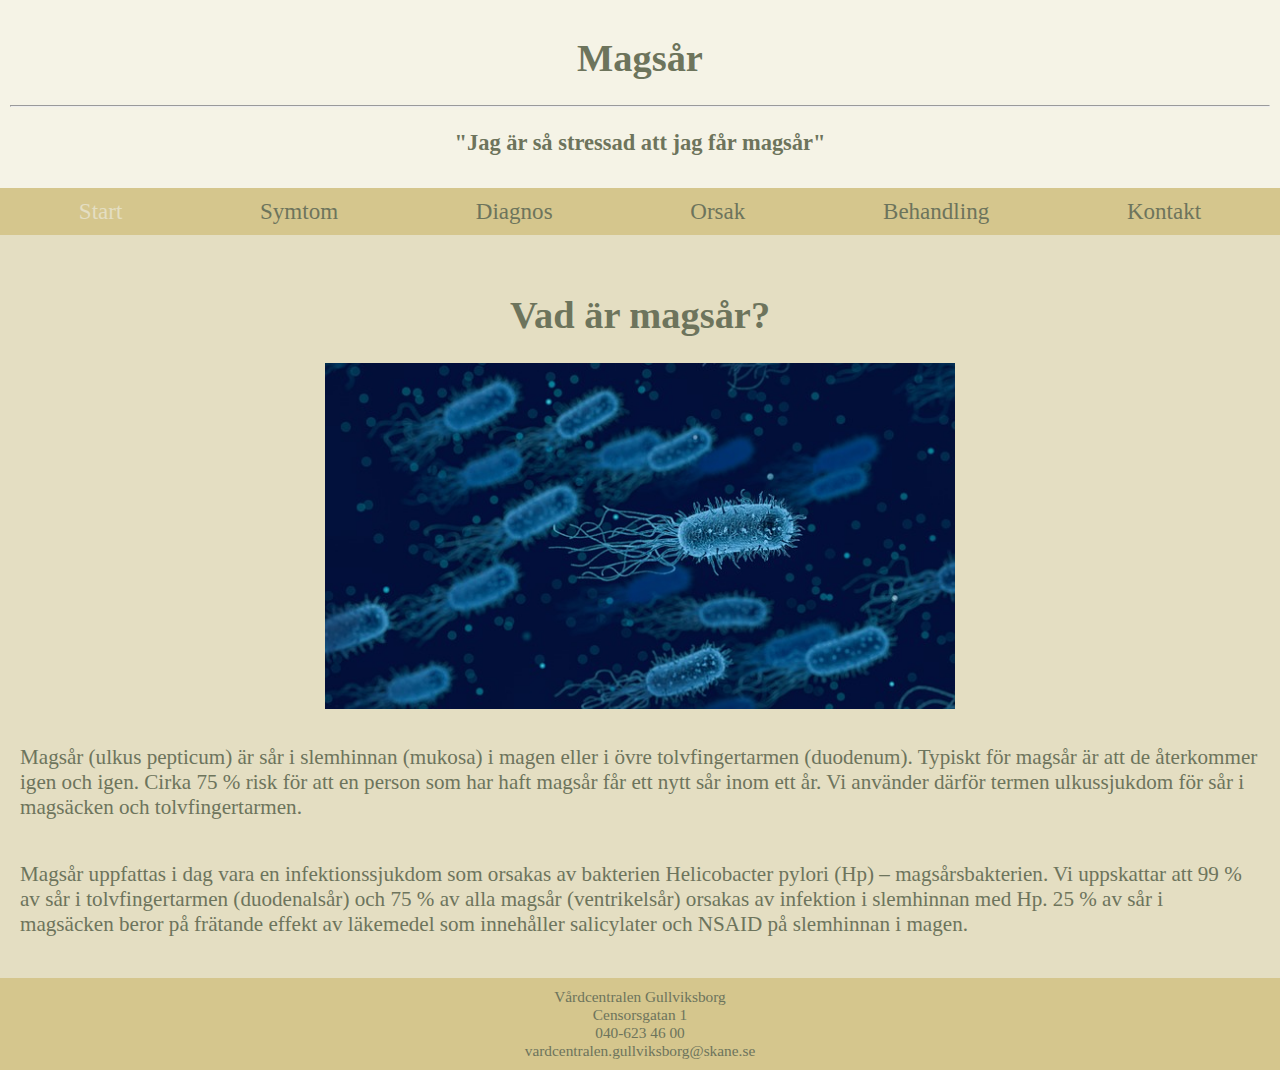
<file: index.html>
<!doctype html>
<html lang="sv">
    <head>
        <meta charset="UTF-8">
        <meta name="viewport" content="width=device-width,initial-scale=1">
        <link rel="stylesheet" href="style.css">
        <title>Magsår</title>    
    </head>
    <style>
        
    </style>
    <body>
        <div class="wrapper">
            <header class="header">
                <h1>Magsår</h1>
                <hr>
                <h3>"Jag är så stressad att jag får magsår"</h3>
            </header>
            <nav class="nav">
                <ul>
                    <li><a href="index.html" class="active">Start</a></li>
                    <li><a href="symptoms.html">Symtom</a></li>
                    <li><a href="diagnosis.html">Diagnos</a></li>
                    <li><a href="cause.html">Orsak</a></li>
                    <li><a href="treatment.html">Behandling</a></li>
                    <li><a href="contact.html">Kontakt</a></li>
                </ul>
            </nav>
            <main class="main">
                <h1>Vad är magsår?</h1>
                <img src="pics/ulcer_bacterium.jpg" class="img__size" alt="ulcer bacterium">
                <br>
                <p class="paragraph_left">Magsår (ulkus pepticum) är sår i slemhinnan (mukosa) i magen eller i övre tolvfingertarmen 
                    (duodenum). Typiskt för magsår är att de återkommer igen och igen. 
                    Cirka 75 % risk för att en person som har haft magsår får ett nytt sår inom ett år. 
                    Vi använder därför termen ulkussjukdom för sår i magsäcken och tolvfingertarmen.
                </p>
                <p class="paragraph_left">Magsår uppfattas i dag vara en infektionssjukdom som orsakas av bakterien Helicobacter pylori (Hp) – 
                    magsårsbakterien. Vi uppskattar att 99 % av sår i tolvfingertarmen (duodenalsår) 
                    och 75 % av alla magsår (ventrikelsår) orsakas av infektion i slemhinnan med Hp. 
                    25 % av sår i magsäcken beror på frätande effekt av läkemedel som innehåller salicylater 
                    och NSAID på slemhinnan i magen. 
                </p>
            </main>
            <footer class="footer">
                <div>Vårdcentralen Gullviksborg</div>
                <div>Censorsgatan 1</div>
                <div>040-623 46 00</div> 
                <div>vardcentralen.gullviksborg@skane.se</div>
            </footer>
        </div>
    </body>
</html>
</file>
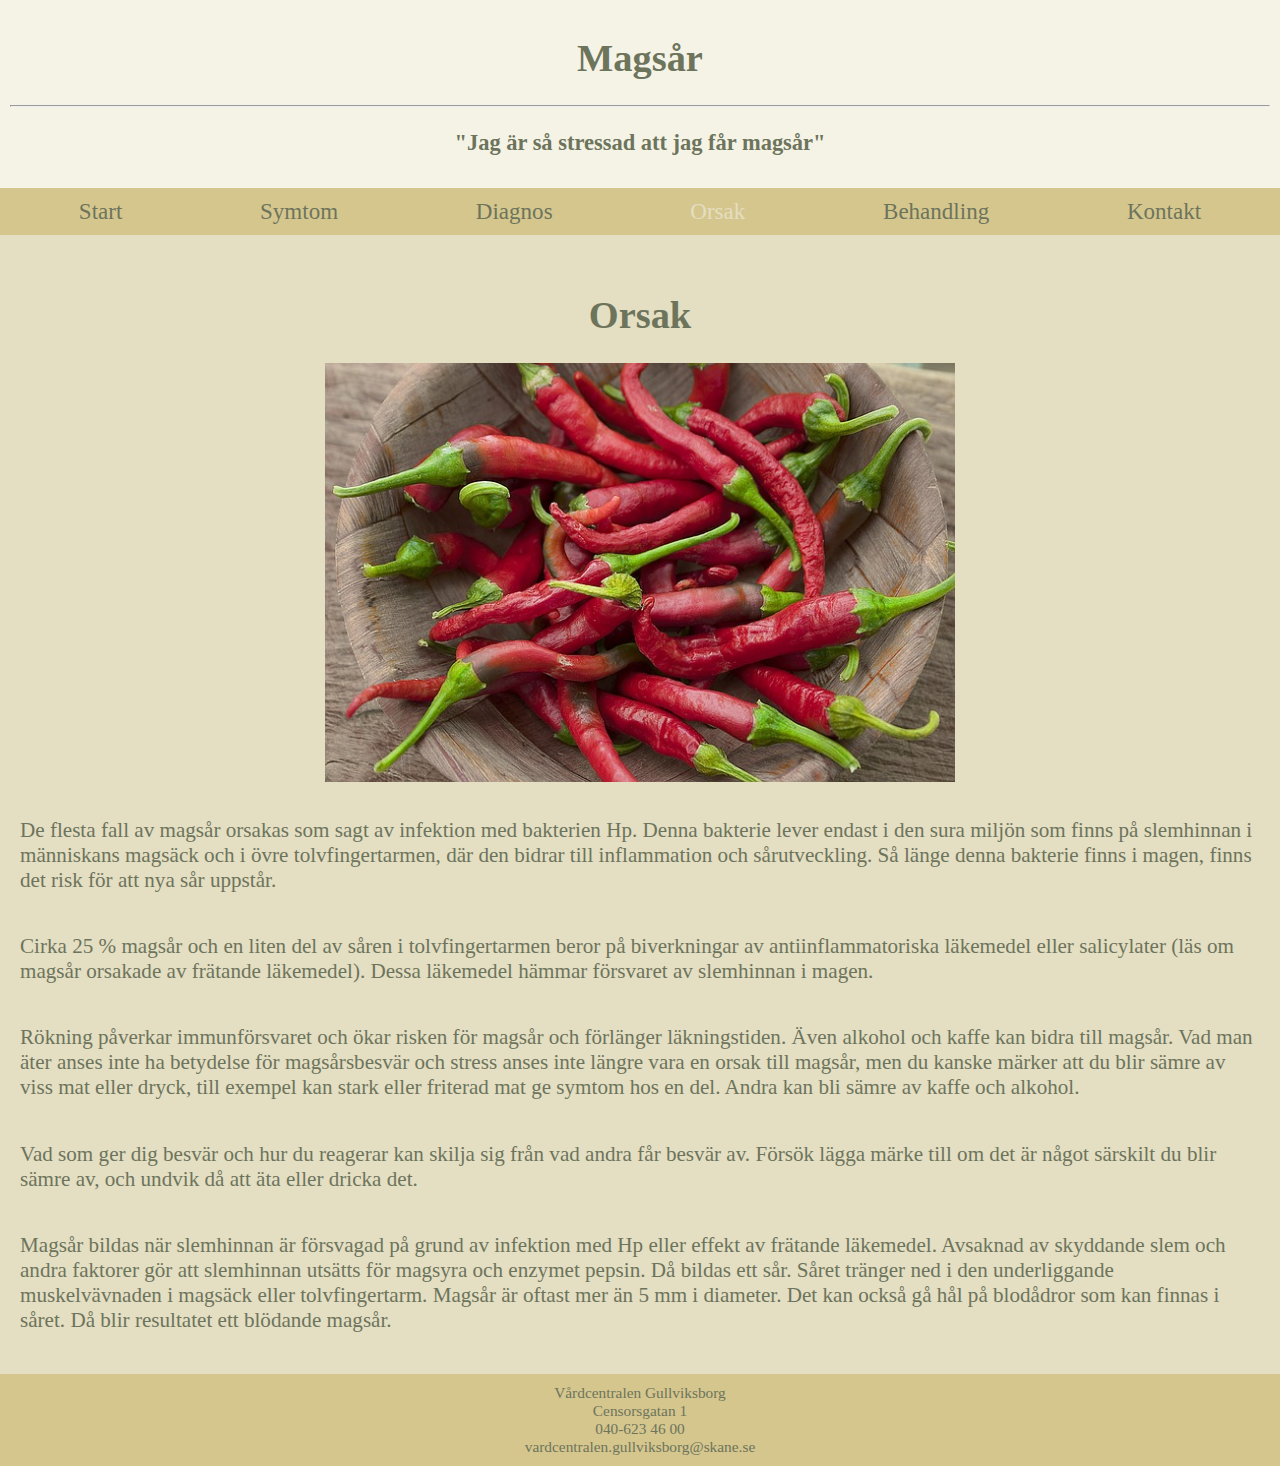
<file: cause.html>
<!doctype html>
<html lang="sv">
    <head>
        <meta charset="UTF-8">
        <meta name="viewport" content="width=device-width,initial-scale=1">
        <link rel="stylesheet" href="style.css">
        <title>Magsår</title>    
    </head>
    <style>
        
    </style>
    <body>
        <div class="wrapper">
            <header class="header">
                <h1>Magsår</h1>
                <hr>
                <h3>"Jag är så stressad att jag får magsår"</h3>
            </header>
            <nav class="nav">
                <ul>
                    <li><a href="index.html">Start</a></li>
                    <li><a href="symptoms.html">Symtom</a></li>
                    <li><a href="diagnosis.html">Diagnos</a></li>
                    <li><a href="cause.html" class="active">Orsak</a></li>
                    <li><a href="treatment.html">Behandling</a></li>
                    <li><a href="contact.html">Kontakt</a></li>
                </ul>
            </nav>
            <main class="main">
                <h1>Orsak</h1>
                <img src="pics/chilli_peppers.jpg" class="img__size" alt="chillipepper">
                <br>
                <p class="paragraph_left">De flesta fall av magsår orsakas som sagt av infektion med bakterien Hp. 
                    Denna bakterie lever endast i den sura miljön som finns på slemhinnan 
                    i människans magsäck och i övre tolvfingertarmen, 
                    där den bidrar till inflammation och sårutveckling. 
                    Så länge denna bakterie finns i magen, finns det risk för att nya sår uppstår.</p>
                <p class="paragraph_left">Cirka 25 % magsår och en liten del av såren i tolvfingertarmen beror på 
                    biverkningar av antiinflammatoriska läkemedel eller salicylater 
                    (läs om magsår orsakade av frätande läkemedel). 
                    Dessa läkemedel hämmar försvaret av slemhinnan i magen.</p>
                <p class="paragraph_left">Rökning påverkar immunförsvaret och ökar risken för magsår och förlänger läkningstiden. 
                    Även alkohol och kaffe kan bidra till magsår. 
                    Vad man äter anses inte ha betydelse för magsårsbesvär 
                    och stress anses inte längre vara en orsak till magsår, 
                    men du kanske märker att du blir sämre av viss mat eller dryck, 
                    till exempel kan stark eller friterad mat ge symtom hos en del. 
                    Andra kan bli sämre av kaffe och alkohol.</p>
                <p class="paragraph_left">Vad som ger dig besvär och hur du reagerar kan skilja sig från vad andra får besvär av. 
                    Försök lägga märke till om det är något särskilt du blir sämre av, 
                    och undvik då att äta eller dricka det.</p>
                <p class="paragraph_left">Magsår bildas när slemhinnan är försvagad på grund av infektion med Hp 
                    eller effekt av frätande läkemedel. 
                    Avsaknad av skyddande slem och andra faktorer gör att slemhinnan utsätts för 
                    magsyra och enzymet pepsin. Då bildas ett sår. 
                    Såret tränger ned i den underliggande muskelvävnaden i magsäck eller 
                    tolvfingertarm. Magsår är oftast mer än 5 mm i diameter. 
                    Det kan också gå hål på blodådror som kan finnas i såret. 
                    Då blir resultatet ett blödande magsår.</p>
            </main>
            <footer class="footer">
                <div>Vårdcentralen Gullviksborg</div>
                <div>Censorsgatan 1</div>
                <div>040-623 46 00</div> 
                <div>vardcentralen.gullviksborg@skane.se</div>
            </footer>
        </div>
    </body>
</html>
</file>
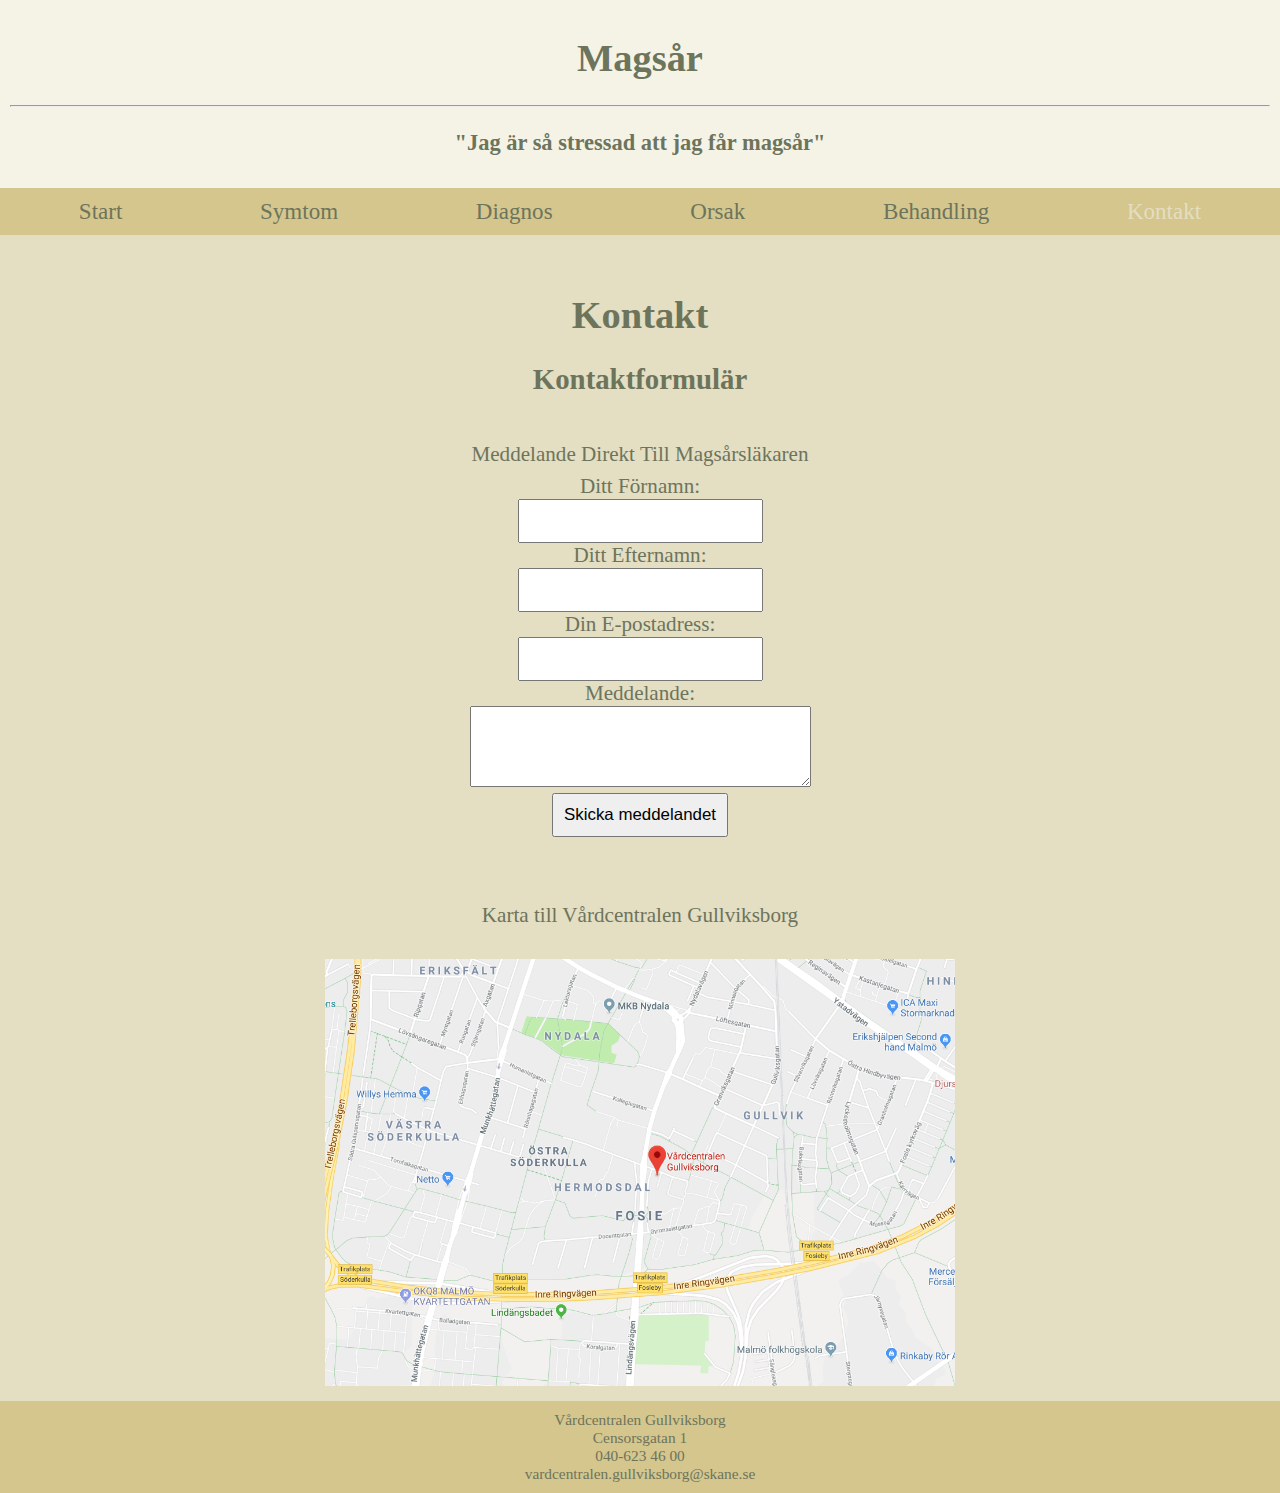
<file: contact.html>
<!doctype html>
<html lang="sv">
    <head>
        <meta charset="UTF-8">
        <meta name="viewport" content="width=device-width,initial-scale=1">
        <link rel="stylesheet" href="style.css">
        <title>Magsår</title>    
    </head>
    <style>
        
    </style>
    <body>
        <div class="wrapper">
            <header class="header">
                <h1>Magsår</h1>
                <hr>
                <h3>"Jag är så stressad att jag får magsår"</h3>
            </header>
            <nav class="nav">
                <ul>
                    <li><a href="index.html">Start</a></li>
                    <li><a href="symptoms.html">Symtom</a></li>
                    <li><a href="diagnosis.html">Diagnos</a></li>
                    <li><a href="cause.html">Orsak</a></li>
                    <li><a href="treatment.html">Behandling</a></li>
                    <li><a href="contact.html" class="active">Kontakt</a></li>
                </ul>
            </nav>
            <main class="main">
                <h1>Kontakt</h1>
                <h2>Kontaktformulär</h2>
                <br>
                <form id="form" name="form" method="post" action="http://www.olzzon.com/cgi-bin/p.cgi?epost=patrik.persson10@tele2.se&id=1">
                    <fieldset class="form">
                        <legend>Meddelande Direkt Till Magsårsläkaren</legend>
                        <input type="hidden" name="form" value="Patientkontakt med Magsårsläkare">
                        <label for="fnamn">Ditt Förnamn:</label>
                        <br />
                        <input type="text" name="fnamn" id="fnamn" />
                        <br />
                        <label for="enamn">Ditt Efternamn:</label>
                        <br />
                        <input type="text" name="enamn" id="enamn" />
                        <br />
                        <label for="epost">Din E-postadress:</label>
                        <br />
                        <input type="text" name="epost" id="epost" />
                        <br />
                        <label for="meddelande">Meddelande:</label>
                        <br />
                        <textarea name="meddelande" id="meddelande" cols="40" rows="5"></textarea>
                        <br />
                        <label for="skicka"></label>
                        <input type="submit" name="skicka" id="skicka" value="Skicka meddelandet" />
                    </fieldset>
                </form>
                <br />
                <p class="paragraph_center">Karta till Vårdcentralen Gullviksborg</p>
                <img src="pics/gullviksborgs_healt_center_map.PNG" class="img__size" alt="gullviksborgs healt center map">
            </main>
            <footer class="footer">
                <div>Vårdcentralen Gullviksborg</div>
                <div>Censorsgatan 1</div>
                <div>040-623 46 00</div> 
                <div>vardcentralen.gullviksborg@skane.se</div>
            </footer>
        </div>
    </body>
</html>
</file>
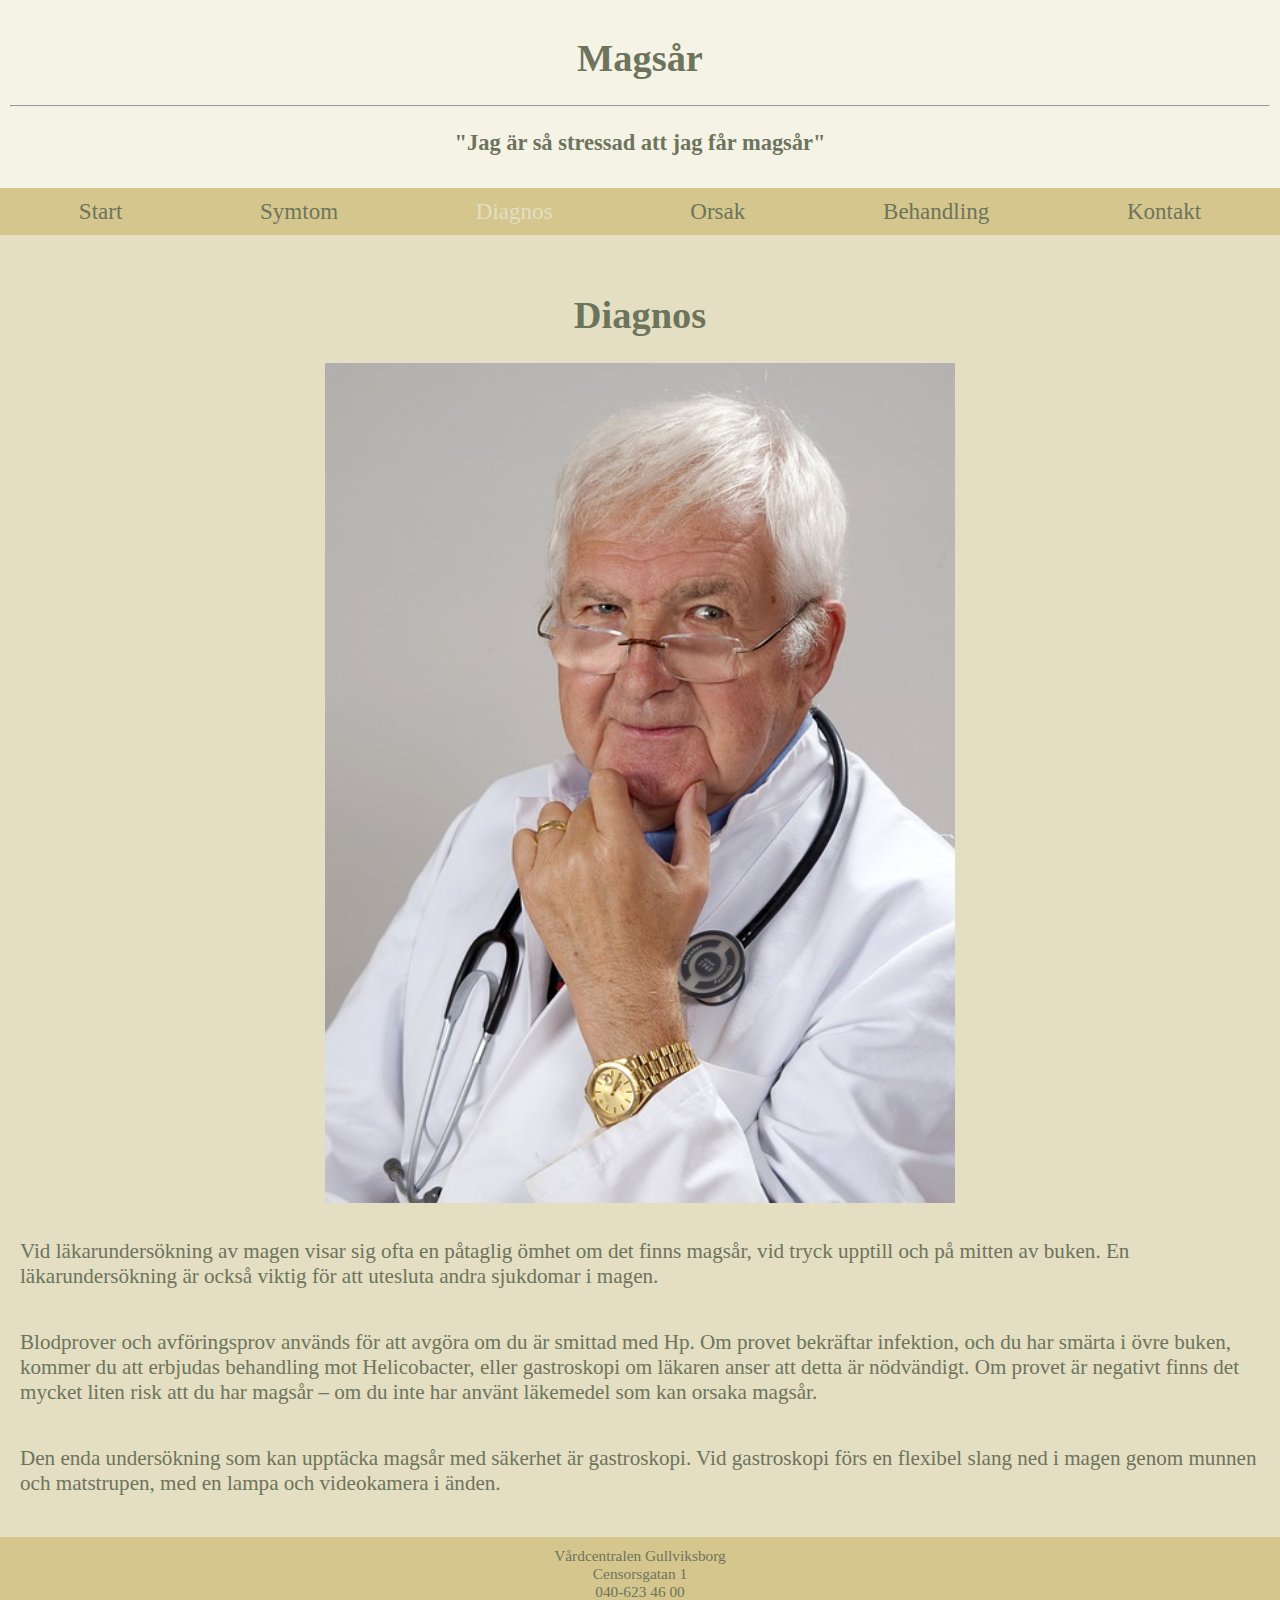
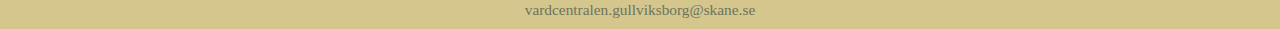
<file: diagnosis.html>
<!doctype html>
<html lang="sv">
    <head>
        <meta charset="UTF-8">
        <meta name="viewport" content="width=device-width,initial-scale=1">
        <link rel="stylesheet" href="style.css">
        <title>Magsår</title>    
    </head>
    <style>
        
    </style>
    <body>
        <div class="wrapper">
            <header class="header">
                <h1>Magsår</h1>
                <hr>
                <h3>"Jag är så stressad att jag får magsår"</h3>
            </header>
            <nav class="nav">
                <ul>
                    <li><a href="index.html">Start</a></li>
                    <li><a href="symptoms.html">Symtom</a></li>
                    <li><a href="diagnosis.html" class="active">Diagnos</a></li>
                    <li><a href="cause.html">Orsak</a></li>
                    <li><a href="treatment.html">Behandling</a></li>
                    <li><a href="contact.html">Kontakt</a></li>
                </ul>
            </nav>
            <main class="main">
                <h1>Diagnos</h1>
                <img src="pics/doctor_old.jpg" class="img__size" alt="doctor old">
                <br>
                <p class="paragraph_left">Vid läkarundersökning av magen visar sig ofta en påtaglig ömhet 
                    om det finns magsår, vid tryck upptill och på mitten av buken. 
                    En läkarundersökning är också viktig för att utesluta andra sjukdomar i magen.
                </p>
                <p class="paragraph_left" >Blodprover och avföringsprov används för att avgöra om du är smittad med Hp. 
                    Om provet bekräftar infektion, och du har smärta i övre buken, 
                    kommer du att erbjudas behandling mot Helicobacter, 
                    eller gastroskopi om läkaren anser att detta är nödvändigt. 
                    Om provet är negativt finns det mycket liten risk att du har magsår 
                    – om du inte har använt läkemedel som kan orsaka magsår.
                </p>
                <p class="paragraph_left" >Den enda undersökning som kan upptäcka magsår med säkerhet är gastroskopi. 
                    Vid gastroskopi förs en flexibel slang ned i magen genom munnen och matstrupen, 
                    med en lampa och videokamera i änden.
                </p>
            </main>
            <footer class="footer">
                <div>Vårdcentralen Gullviksborg</div>
                <div>Censorsgatan 1</div>
                <div>040-623 46 00</div> 
                <div>vardcentralen.gullviksborg@skane.se</div>
            </footer>
        </div>
    </body>
</html>
</file>
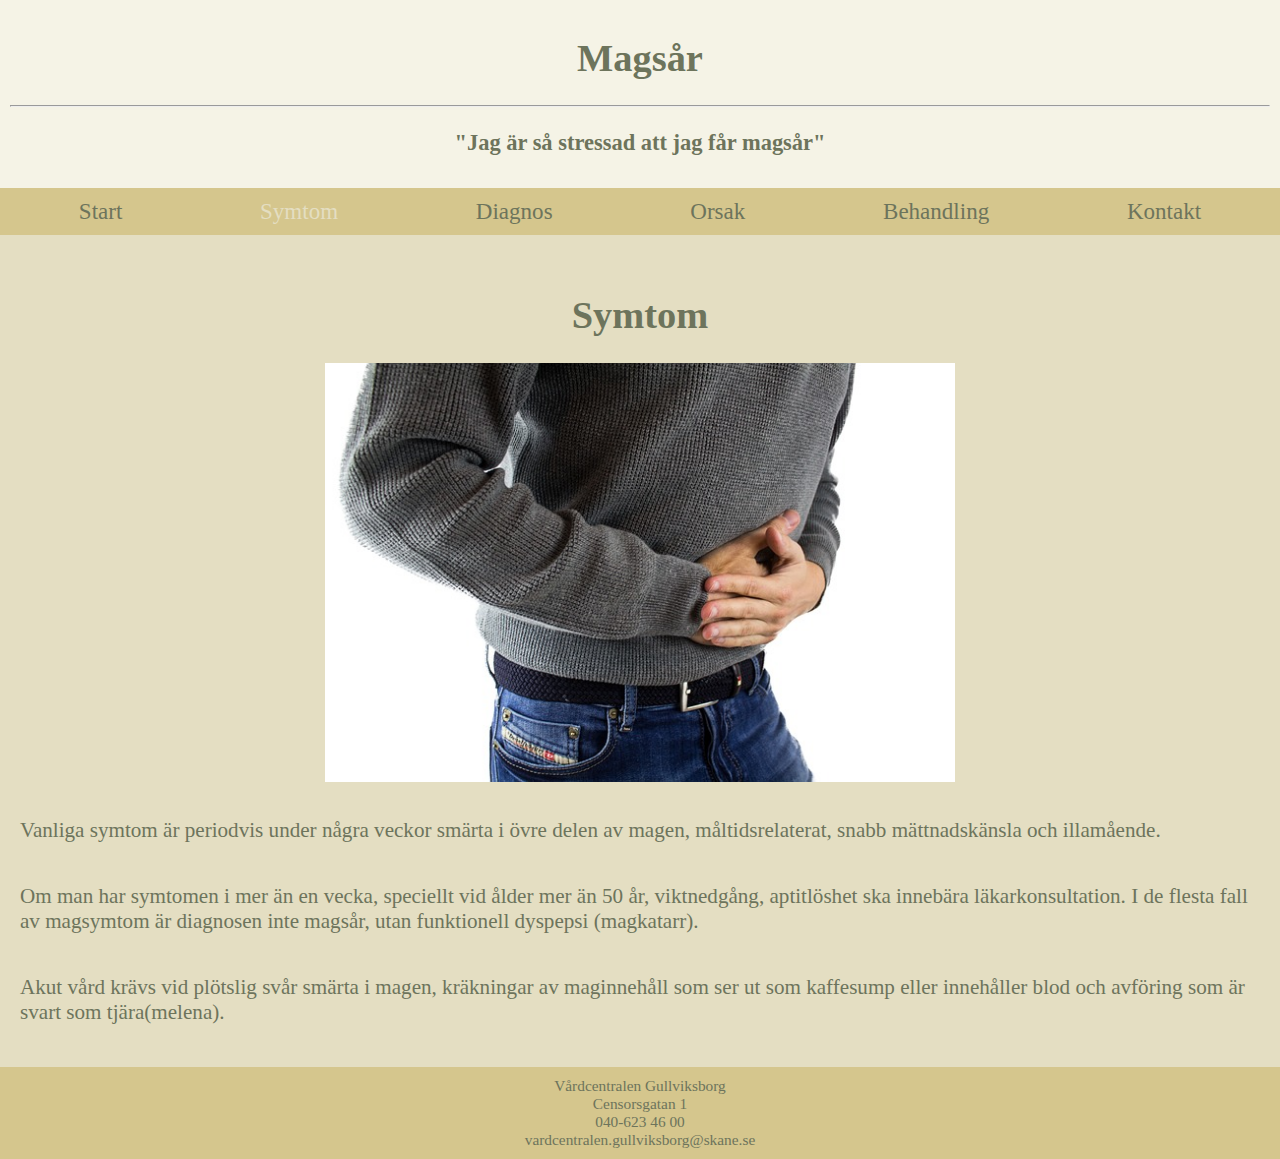
<file: symptoms.html>
<!doctype html>
<html lang="sv">
    <head>
        <meta charset="UTF-8">
        <meta name="viewport" content="width=device-width,initial-scale=1">
        <link rel="stylesheet" href="style.css">
        <title>Magsår</title>    
    </head>
    <style>
        
    </style>
    <body>
        <div class="wrapper">
            <header class="header">
                <h1>Magsår</h1>
                <hr>
                <h3>"Jag är så stressad att jag får magsår"</h3>
            </header>
            <nav class="nav">
                <ul>
                    <li><a href="index.html">Start</a></li>
                    <li><a href="symptoms.html" class="active">Symtom</a></li>
                    <li><a href="diagnosis.html">Diagnos</a></li>
                    <li><a href="cause.html">Orsak</a></li>
                    <li><a href="treatment.html">Behandling</a></li>
                    <li><a href="contact.html">Kontakt</a></li>
                </ul>
            </nav>
            <main class="main">
                <h1>Symtom</h1>
                <img src="pics/stomach_pain.jpg" class="img__size" alt="stomach pain">
                <br>
                <p class="paragraph_left">Vanliga symtom är periodvis under några veckor smärta i övre delen av magen,
                     måltidsrelaterat, snabb mättnadskänsla och illamående.</p>
                <p class="paragraph_left" >Om man har symtomen i mer än en vecka, 
                    speciellt vid ålder mer än 50 år, 
                    viktnedgång, aptitlöshet ska innebära läkarkonsultation. 
                    I de flesta fall av magsymtom är diagnosen inte magsår, 
                    utan funktionell dyspepsi (magkatarr).</p>
                <p class="paragraph_left">Akut vård krävs vid plötslig svår smärta i magen, 
                    kräkningar av maginnehåll som ser ut som kaffesump eller 
                    innehåller blod och avföring som är svart som tjära(melena).</p>
            </main>
            <footer class="footer">
                <div>Vårdcentralen Gullviksborg</div>
                <div>Censorsgatan 1</div>
                <div>040-623 46 00</div> 
                <div>vardcentralen.gullviksborg@skane.se</div>
            </footer>
        </div>
    </body>
</html>
</file>
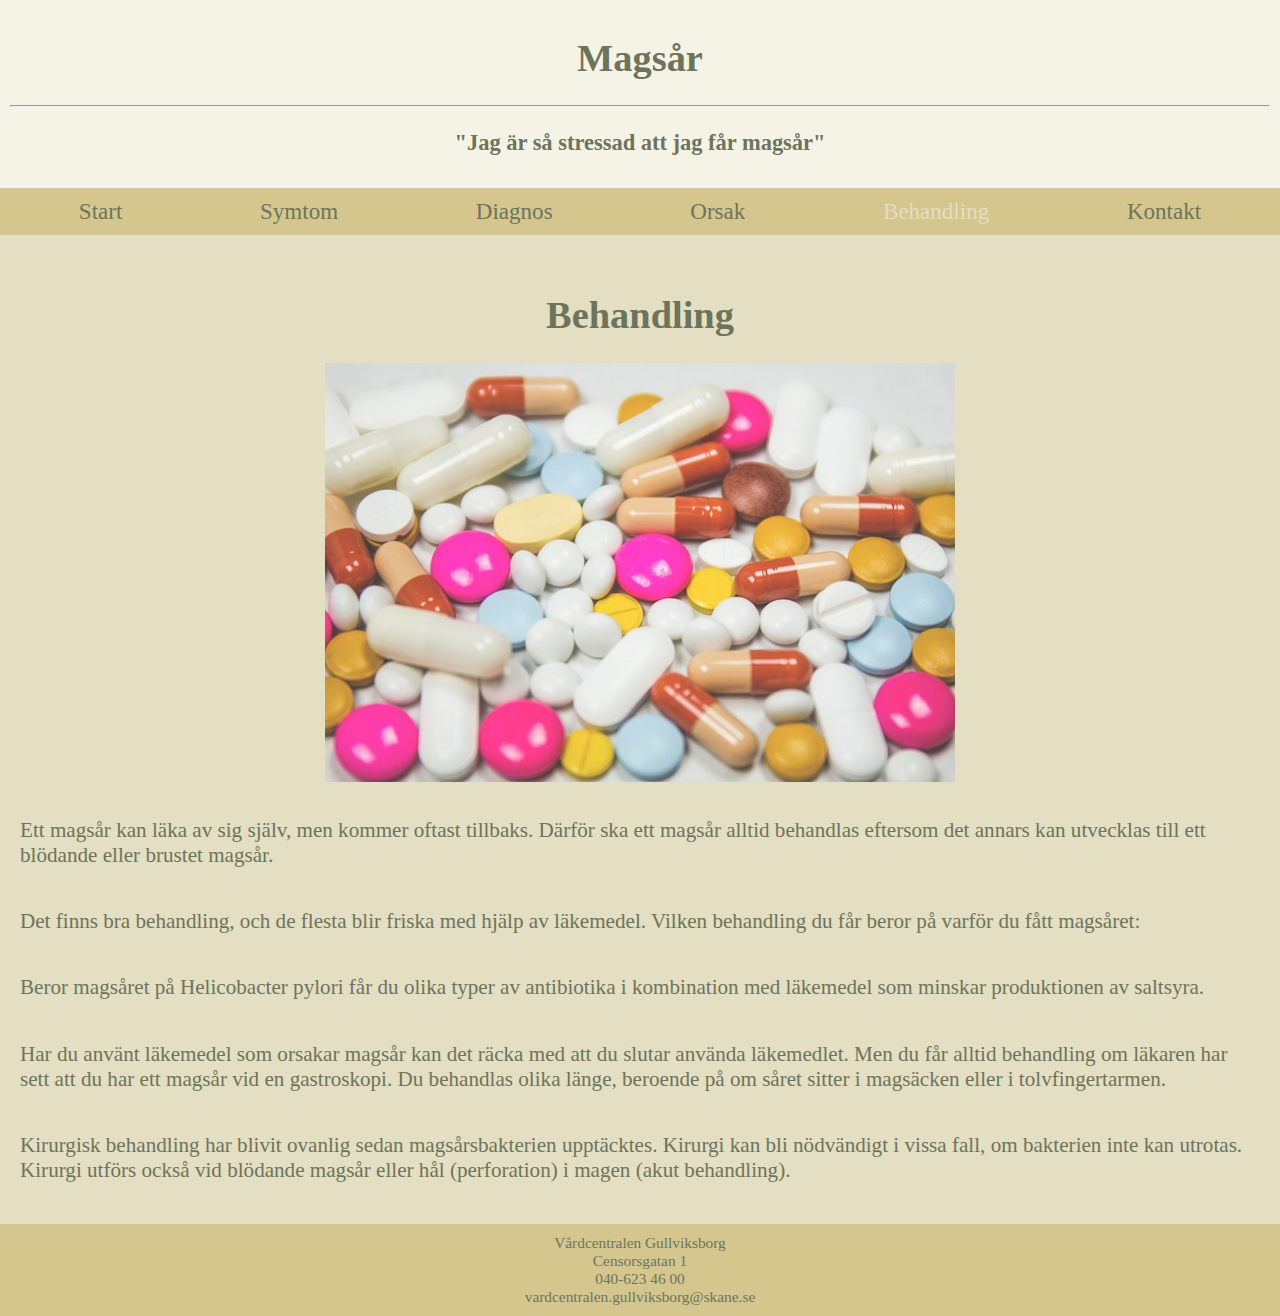
<file: treatment.html>
<!doctype html>
<html lang="sv">
    <head>
        <meta charset="UTF-8">
        <meta name="viewport" content="width=device-width,initial-scale=1">
        <link rel="stylesheet" href="style.css">
        <title>Magsår</title>    
    </head>
    <style>
        
    </style>
    <body>
        <div class="wrapper">
            <header class="header">
                <h1>Magsår</h1>
                <hr>
                <h3>"Jag är så stressad att jag får magsår"</h3>
            </header>
            <nav class="nav">
                <ul>
                    <li><a href="index.html">Start</a></li>
                    <li><a href="symptoms.html">Symtom</a></li>
                    <li><a href="diagnosis.html">Diagnos</a></li>
                    <li><a href="cause.html">Orsak</a></li>
                    <li><a href="treatment.html" class="active">Behandling</a></li>
                    <li><a href="contact.html">Kontakt</a></li>
                </ul>
            </nav>
            <main class="main">
                <h1>Behandling</h1>
                <img src="pics/pills.jpg" class="img__size" alt="pills">
                <br>
                <p class="paragraph_left">Ett magsår kan läka av sig själv, 
                    men kommer oftast tillbaks. 
                    Därför ska ett magsår alltid behandlas eftersom det annars kan utvecklas till ett 
                    blödande eller brustet magsår.</p>
                <p class="paragraph_left">Det finns bra behandling, och de flesta blir friska med hjälp av läkemedel. 
                    Vilken behandling du får beror på varför du fått magsåret:</p>
                <p class="paragraph_left">Beror magsåret på Helicobacter pylori får du olika typer av antibiotika 
                    i kombination med läkemedel som minskar produktionen av saltsyra.</p>
                <p class="paragraph_left">Har du använt läkemedel som orsakar magsår kan det räcka med att du slutar använda läkemedlet. 
                    Men du får alltid behandling om läkaren har sett att du har ett magsår vid en gastroskopi. 
                    Du behandlas olika länge, beroende på om såret sitter i magsäcken eller i tolvfingertarmen.</p>
                <p class="paragraph_left">Kirurgisk behandling har blivit ovanlig sedan magsårsbakterien upptäcktes. 
                    Kirurgi kan bli nödvändigt i vissa fall, 
                    om bakterien inte kan utrotas. 
                    Kirurgi utförs också vid blödande magsår 
                    eller hål (perforation) i magen (akut behandling).</p>
            </main>
            <footer class="footer">
                <div>Vårdcentralen Gullviksborg</div>
                <div>Censorsgatan 1</div>
                <div>040-623 46 00</div> 
                <div>vardcentralen.gullviksborg@skane.se</div>
            </footer>
        </div>
    </body>
</html>
</file>
<file: style.css>
* {box-sizing: border-box;}

body {
  margin: 0;
  color: #6d745c; 
}

.wrapper {
  font-family:'Open Sans';
  font-size: 1.2em;
  height: 100vh;
  display: grid;
  grid-template-areas: 
    "header"
    "nav"
    "main"
    "footer";
}

.wrapper > * {
  padding: 10px;
}

nav ul {
  list-style: none;
  margin: 0;
  padding: 0;
}

nav li a {
  text-decoration: none;
  color: #6d745c;
}

nav li a:hover {
  text-decoration: none;
  color: #e4dec2;
}

.active {
  color: #e4dec2;  
}

.header {
  grid-area: header;
  text-align: center;
  background-color: #f5f3e6;
}

.nav {
  grid-area: nav;
  font-size: 1.4em;
  background-color: #d5c68d;
}

.main {
  grid-area: main;
  text-align: center;
  background-color: #e4dec2;
}

.img__size {
  width: 100%;
}

legend {
  width: 100%;
}

.paragraph_left {
  text-align: left;
}

.footer {
  grid-area: footer;
  text-align: center;
  font-size: 0.8em;
  background-color: #d5c68d;
}

@media (max-width: 480px) {
  .wrapper {
    font-size: 1em;
    grid-template-columns: 1fr 4fr 1fr;
    grid-template-areas: 
      "header header header"
      "nav nav nav"
      "main main main"
      "footer footer footer"
  }

  .nav {
    padding: 0;
    font-size: 1.4em;
    text-align: center;  
  }
  
  .img__size {
    width: 98%;
  }

  textarea {
    width: 98%;
  }
}

@media screen and (min-width:480px) {
  .wrapper {
    grid-template-columns: 1fr 3fr;
    grid-template-areas: 
      "header  header"
      "nav  nav"
      "main  main"
      "footer  footer";
  }
  
  nav ul {
    display: flex;
    justify-content: space-around;
  }
  
  .img__size {
    width: 85%;
  }
}

@media screen and (min-width:568px) {
  .nav {
    font-size: 1.2em;
  }
  
  .paragraph_left {
    padding: 10px;
    font-size: 1.1em;
  }
}

@media screen and (min-width:768px) {
  .img__size {
    width: 80%;
  }
  
  input {
    padding: 10px;
    font-size: 0.8em;
  }

  .form {
    font-size: 1.1em;
  }

  .paragraph_center {
    padding: 10px;
    font-size: 1.1em;
  }
}

@media screen and (min-width:992px) {
  .img__size {
    width: 50%;
  }

  fieldset {
    border: none;
  }
}
</file>
